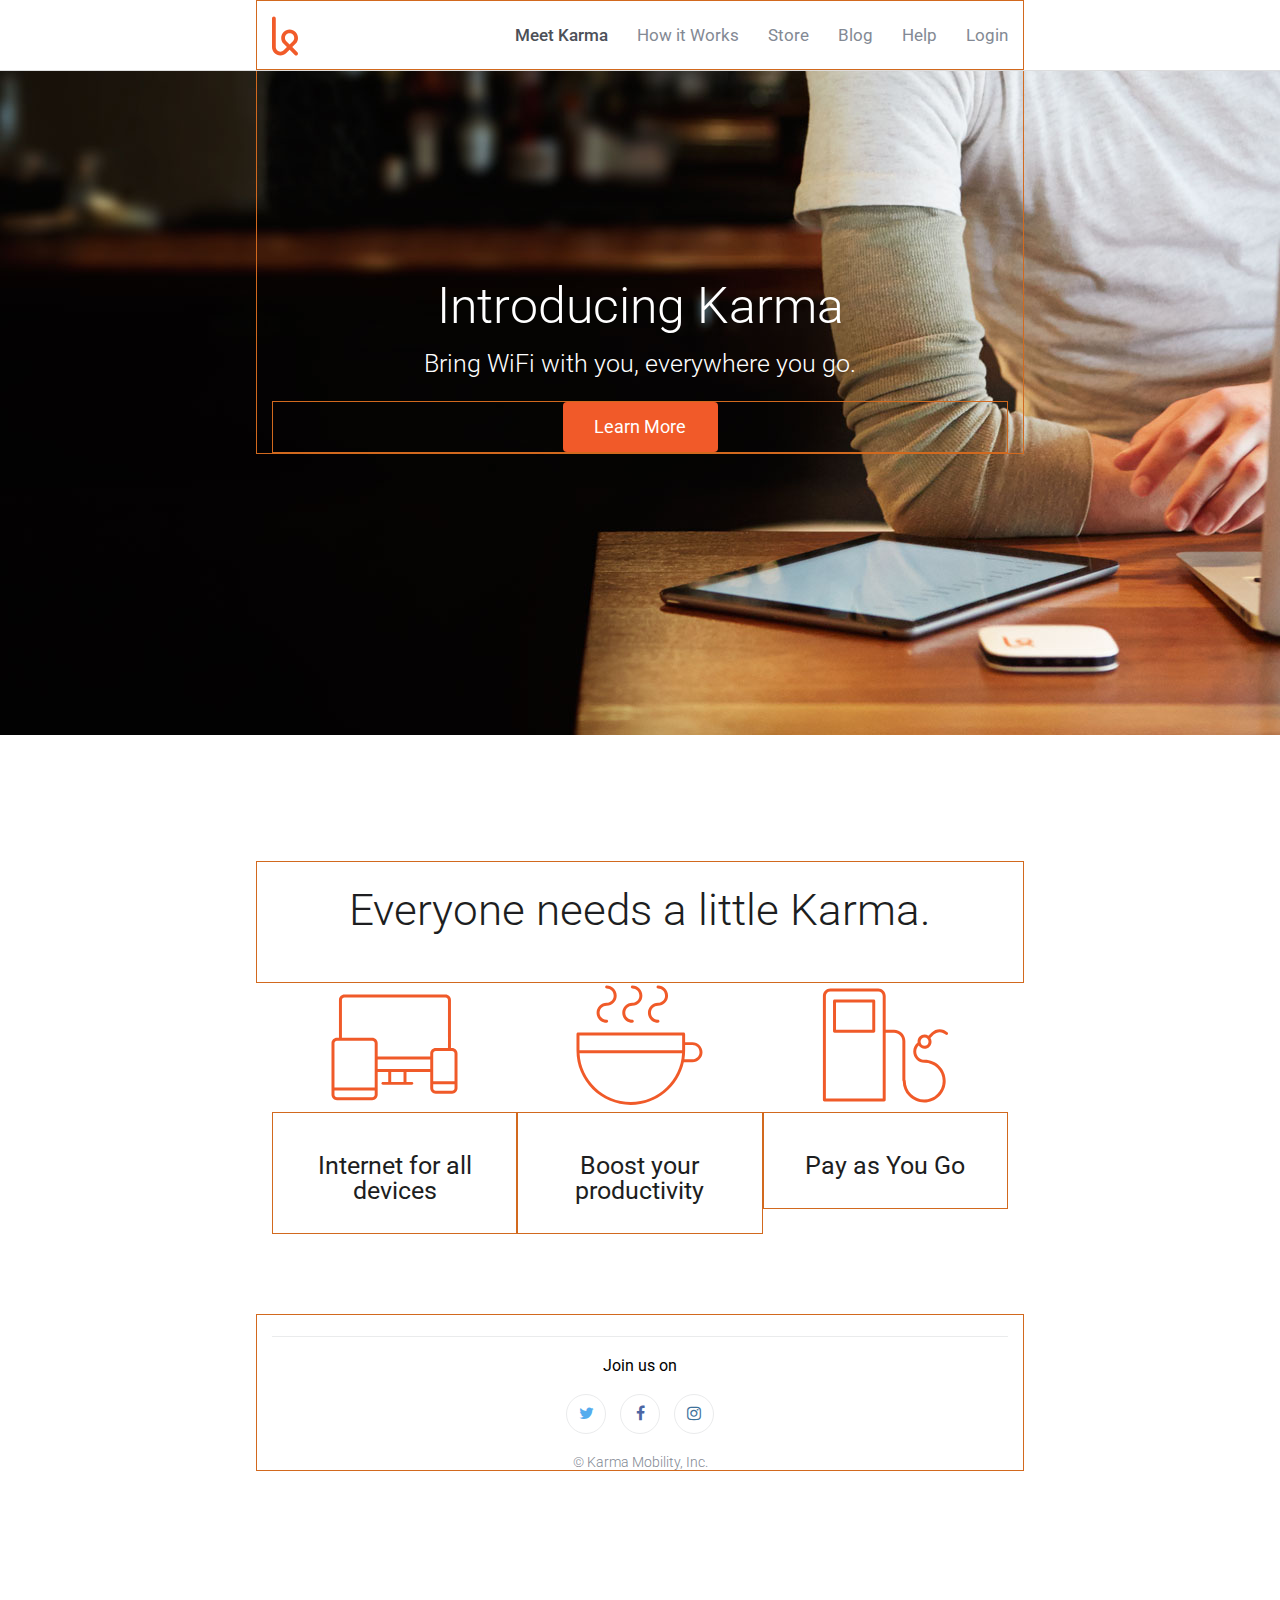
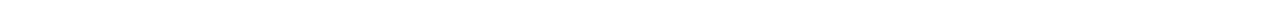
<file: 1-website (copy)/index.html>
<!DOCTYPE html>
<html lang="en">
<head>
    <meta charset="UTF-8">
    <meta name="viewport" content="width=device-width, initial-scale=1, shrink-to-fit=no">
    <title>Karma</title>
    <link href='//fonts.googleapis.com/css?family=Roboto:400,500,300' rel='stylesheet' type='text/css'>
    <link href="//maxcdn.bootstrapcdn.com/font-awesome/4.2.0/css/font-awesome.min.css" rel="stylesheet">
    <link rel="stylesheet" href="css/normalize.css">
    <!-- Add a link to your CSS file here (use the line above to guide you) -->
    <link rel="stylesheet" href="css/style.css">
    <link rel="shortcut icon" type="image/x-icon"  href="favicon.ico">
</head>
<body>

    <nav class="top-navigation">
    <div class="content">
        <ul class="links">
            <li class="active">Meet Karma</li>
            <li>How it Works</li>
            <li>Store</li>
            <li>Blog</li>
            <li>Help</li>
            <li>Login</li>
        </ul>
        <img class="logo"  src="img/karma-logo.svg" alt="Logo Image" width="26"/>
    </div>
</nav>
<section class="introduction">
    <div class="content">
        <h1>Introducing Karma</h1>
        <h3>Bring WiFi with you, everywhere you go.</h3>
        <div class="buttons">
            <button>Learn More</button>
        </div>
    </div>
</section>
<section class="cases">
    <div class="content">
        <h2>Everyone needs a little Karma.</h2>
        <ul class="devices">
            <li>
                <img width="127" height="127" src="img/icon-devices.svg" alt="Internet for all devices image">
                <div class="caption">
                    <h3>Internet for all devices</h3>
                </div>
            </li>
            <li>
                <img width="127" height="127" src="img/icon-coffee.svg" alt="Boost your productivity image">
                <div class="caption">
                    <h3>Boost your productivity</h3>
                </div>
            </li>
            <li>
                <img width="127" height="127" src="img/icon-refill.svg" alt="Pay as You Go image">
                <div class="caption">
                    <h3>Pay as You Go</h3>
                </div>
            </li>
        </ul>
    </div>
</section>
<!-- Create your section here -->
<footer class="social">
    <div class="content">
        
        <hr>
        <h5>Join us on</h5>
        <ul class="icons">
            <li class="twitter">
                <i class="fa fa-twitter"></i>
            </li>
            <li class="facebook">
                <i class="fa fa-facebook"></i>
            </li>
            <li class="instagram">
                <i class="fa fa-instagram"></i>
            </li>
        </ul>
        <span class="copy">
            &copy; Karma Mobility, Inc.
        </span>
    </div>
</footer>

    <!-- Add your HTML markup here -->
    <!-- Remember: Use semantic HTML tags like <header>, <main>, <nav>, <footer>, <section> etc -->
    <!-- All the images you need are in the 'img' folder -->

</body>
</html>
</file>
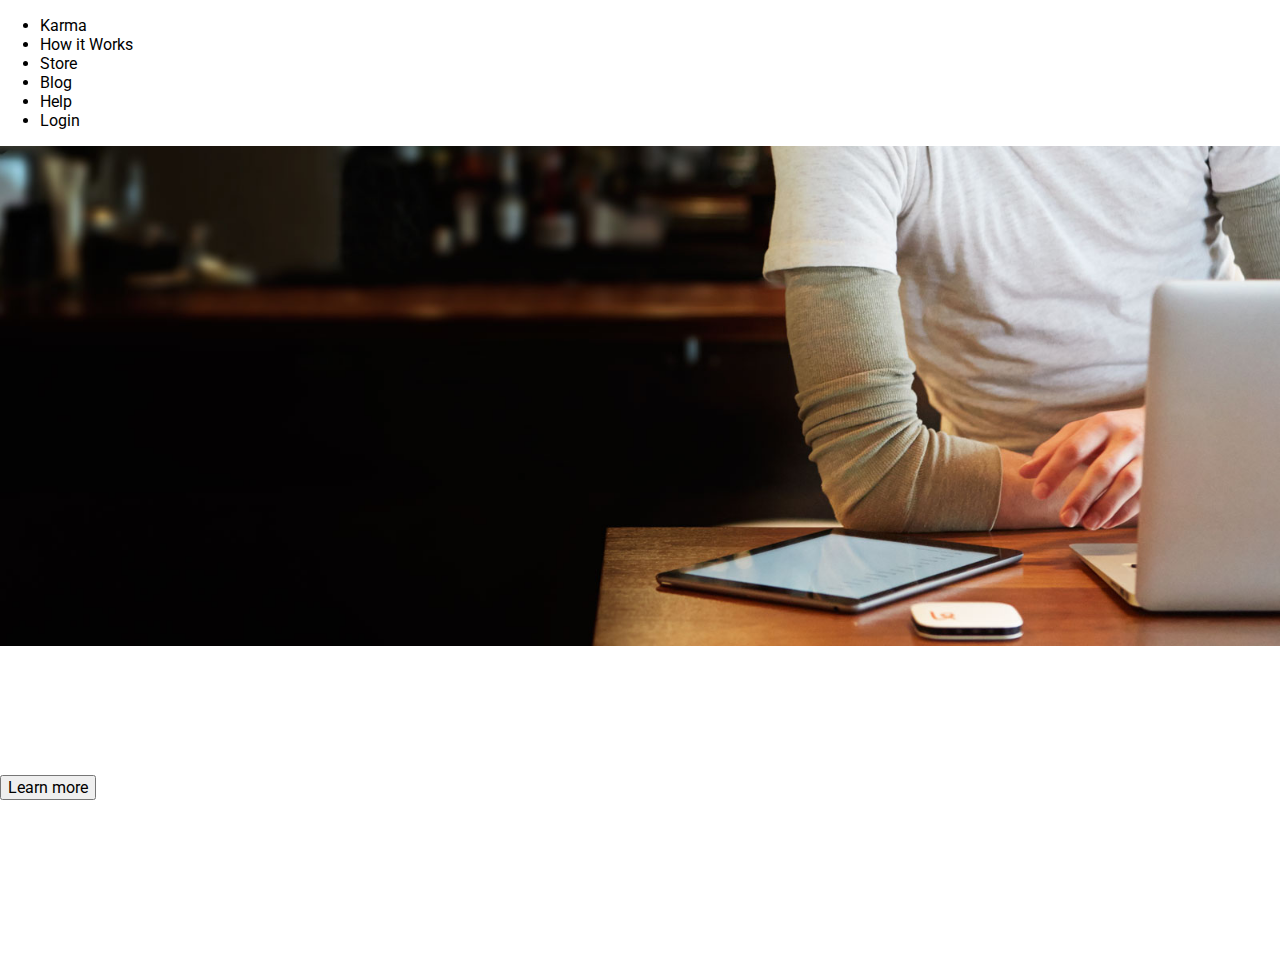
<file: 1-website/index.html>
<!DOCTYPE html>
<html lang="en">
<head>
    <meta charset="UTF-8">
    <meta name="viewport" content="width=device-width, initial-scale=1, shrink-to-fit=no">
    <title>Karma</title>
    <link href='//fonts.googleapis.com/css?family=Roboto:400,500,300' rel='stylesheet' type='text/css'>
    <link href="//maxcdn.bootstrapcdn.com/font-awesome/4.2.0/css/font-awesome.min.css" rel="stylesheet">
    <link rel="stylesheet" href="css/normalize.css">
    <!-- Add a link to your CSS file here (use the line above to guide you) -->
    <link rel="stylesheet" href="css/style.css">
    <link rel="shortcut icon" type="image/x-icon"  href="favicon.ico">
   
</head>


<body>

    <section class="top.navigation">
        
            <ul class="links">
            <li>Karma</li>  
            <li>How it Works</li> 
            <li>Store</li> 
            <li>Blog</li> 
            <li>Help</li> 
            <li>Login</li>
        </ul>
        <div class="content">
        <img class="logo" scr="img/karma-logo.svg"/>
        </div> 
     
    </section>

 
   

<h1>Introducing Karma</h1>
<h2>Bring WiFi with you, everywhere you go.</h2>

<button class="Learn">Learn more</button>

     



<section> <p>needs a little Karma.</p>

  
    <p>Internet for all devices</p>
    <p>Boost your productivity</p>
    <p>Pay as You Go</p>
</section>

<!-- Add your HTML markup here -->
    <!-- Remember: Use semantic HTML tags like <header>, <main>, <nav>, <footer>, <section> etc -->
    <!-- All the images you need are in the 'img' folder -->

</body>
</html>
</file>
<file: 1-website (copy)/css/style.css>
/* We are using the 'Roboto' font from Google. This has already been added to your HTML header */

body {
    font-family: 'Roboto', sans-serif;
    -webkit-font-smoothing: antialiased;
}

/**
 * Add your custom styles below
 * 
 * Remember: 
 * - Be organised, use comments and separate your styles into meaningful chunks
 *    for example: General styles, Navigation styles, Hero styles, Footer etc.
 * 
 * - When using Flexbox, remember the items you want to move around need to be inside a parent container set to 'display: flex'
 */

 html, body, div, span, applet, object, iframe,
 h1, h2, h3, h4, h5, h6, p, blockquote, pre,
 a, abbr, acronym, address, big, cite, code,
 del, dfn, em, img, ins, kbd, q, s, samp,
 small, strike, strong, sub, sup, tt, var,
 b, u, i, center,
 dl, dt, dd, ol, ul, li,
 fieldset, form, label, legend,
 table, caption, tbody, tfoot, thead, tr, th, td,
 article, aside, canvas, details, embed, 
 figure, figcaption, footer, header, hgroup, 
 menu, nav, output, ruby, section, summary,
 time, mark, audio, video {
     margin: 0;
     padding: 0;
     border: 0;
     font-size: 100%;
     font: inherit;
     vertical-align: baseline;
     box-sizing: border-box;
 }
 /**
  * HTML5 display-role reset for older browsers
  */
 article, aside, details, figcaption, figure, 
 footer, header, hgroup, menu, nav, section {
     display: block;
 }
 body {
     line-height: 1;
 }
 ol, ul {
     list-style: none;
 }
 /**
  * End of Reset
  */
 /**
  * Start of Custom Styles
  */
 body {
     /*background-color: LightGray;*/
     font-family: 'Roboto', sans-serif;
     -webkit-font-smoothing: antialiased;
 }
 div {
     border: 1px solid Chocolate;
 }
 .content {
     padding: 0 0.938rem;
     margin: 0 auto;
     min-width: 37.5rem;
 }
 :focus {
     outline: none;
 }
 
 /**
  * Navigation Section
  */
 .top-navigation {
     background-color: #fff;
     position: fixed;
     width: 100%;
     border-bottom: 1px solid #DDD;
     z-index: 9999;
 }
 .top-navigation > .content {
     height: 4.375rem;
 }
 .top-navigation .logo {
     height: 4.375rem;
 }
 .top-navigation .links {
     float: right;
     color: #838994;
     font-size: 1.04rem;
     margin-top: 1.7rem;
 }
 .top-navigation .links li {
     display: inline-block;
     margin-left: 1.563rem;
 }
 .top-navigation .links li.active {
     color: #4c5058;
     font-weight: 500;
 }
 .top-navigation .links li:hover {
     cursor: pointer;
     color: #333333;
 }
 
 /**
  * Introduction Section
  */
 .introduction {
     background-image: url('../img/first-background.jpg');
     background-position: center bottom;
     background-repeat: no-repeat;
     background-size: cover;
     height: 45.938rem;
     overflow: auto;
 }
 .introduction h1,
 .introduction h3 {
     color: white;
     text-align: center;
     font-weight: 300;
 }
 .introduction h1 {
     margin-top: 17.5rem;
     font-size: 3.125rem;
 }
 .introduction h3 {
     margin-top: 1.25rem;
     font-size: 1.563rem;
 }
 /**
  * The buttons
  */
 .introduction .buttons {
     color: white;
     text-align: center;
     margin-top: 1.563rem;
 }
 .introduction .half {
     width: 49%;
     padding: 0 0.938rem;
     display: inline-block;
     vertical-align: bottom;
     font-size: 1.125rem;
     line-height: 1.2;
 }
 
 /**
  * The Three Case Images
  */
 .cases {
     background-color: #fff;
     overflow: hidden;
     padding-bottom: 5rem;
 }
 .cases .content {
     margin-top: 7.875rem;
     padding: none;
     color: #1d1e21;
     text-align: center;
 }
 .cases h2 {
     font-size: 2.75rem;
     margin: 1.625rem 0 3.125rem;
     font-weight: 300;
 }
 .cases .devices > li {
     width: 33.3333333%;
     float:left;
 }
 .cases .devices h3 {
     font-weight: 400;
     font-size: 1.563rem;
     margin: 2.5rem 0px 1.875rem;
 }
 .cases .devices p {
     font-weight: 300;
     font-size: 1.313rem;
 }
 
 /**
  * Footer
  */
 .social {
     background-color: #fff;
     overflow: auto;
     padding-bottom: 9.375rem;
     text-align: center;
 }
 .social hr {
     border: 0;
     border-top: 1px solid #eaebec;
     margin: 1.313rem 0;
 }
 .social .icons > li {
     border-radius: 1.25rem;
     width: 2.5rem;
     height: 2.5rem;
     display: inline-block;
     margin: 1.25rem 5px;
     border: 1px solid #eaebec;
     padding: 0.625rem 0;
     text-align: center;
 }
 .social .icons > li:hover {
     cursor: pointer;
 }
 .social .twitter {
     color: #55acee;
 }
 .social .facebook {
     color: #4c66a4;
 }
 .social .instagram {
     color: #3f729b;
 }
 .social .copy {
     font-size: 0.9rem;
     font-weight: 300;
     color: #838994;
 }
 
 /**
  * Responsive Design
  */
 @media (min-width: 48rem) {
     .content {
         width: 46rem;
     }
 }
 @media (min-width: 62rem) {
     .content {
         width: 60rem;
     }
 }
 @media (min-width: 75rem) {
     .content {
         width: 60%;
     }
 }
 
 /* Chrome, Safari, Opera */ 
 @-webkit-keyframes bounce {
     0%, 100% {margin-top: 0px;}
     50% {margin-top: 2rem;}
 }
 /* Standard syntax */ 
 @keyframes bounce {
     0%, 100% {margin-top: 0px;}
     50% {margin-top: 2rem;}
 }
 
 
 /**
  * button
  */
 button {
     width: 9.688rem;
     background-color: #f15a29;
     border-color: #f15a29;
     text-shadow: none;
     border-style: none;
     border-radius: 4px;
     padding: 1rem 1.5rem;
     color: white;
     font-size: 1.125rem;
 }
 button:hover {
     background-color: #d9400e;
     border-color: #cf3d0e;
     cursor: pointer;
 }
</file>
<file: 1-website/css/style.css>
/* We are using the 'Roboto' font from Google. This has already been added to your HTML header */

body {
    font-family: 'Roboto', sans-serif;
  color: white;
    -webkit-font-smoothing: antialiased;
}


.Learn{
color:black;
}

.links{
   color:black;
     
}


.content{
    background-image: url('../img/first-background.jpg');
    background-position: center;
    background-repeat: no-repeat;
    background-size: cover;
    height: 500px;
    
}

/**
 * Add your custom styles below
 * 
 * Remember: 
 * - Be organised, use comments and separate your styles into meaningful chunks
 *    for example: General styles, Navigation styles, Hero styles, Footer etc.
 * 
 * - When using Flexbox, remember the items you want to move around need to be inside a parent container set to 'display: flex'
 */
</file>
